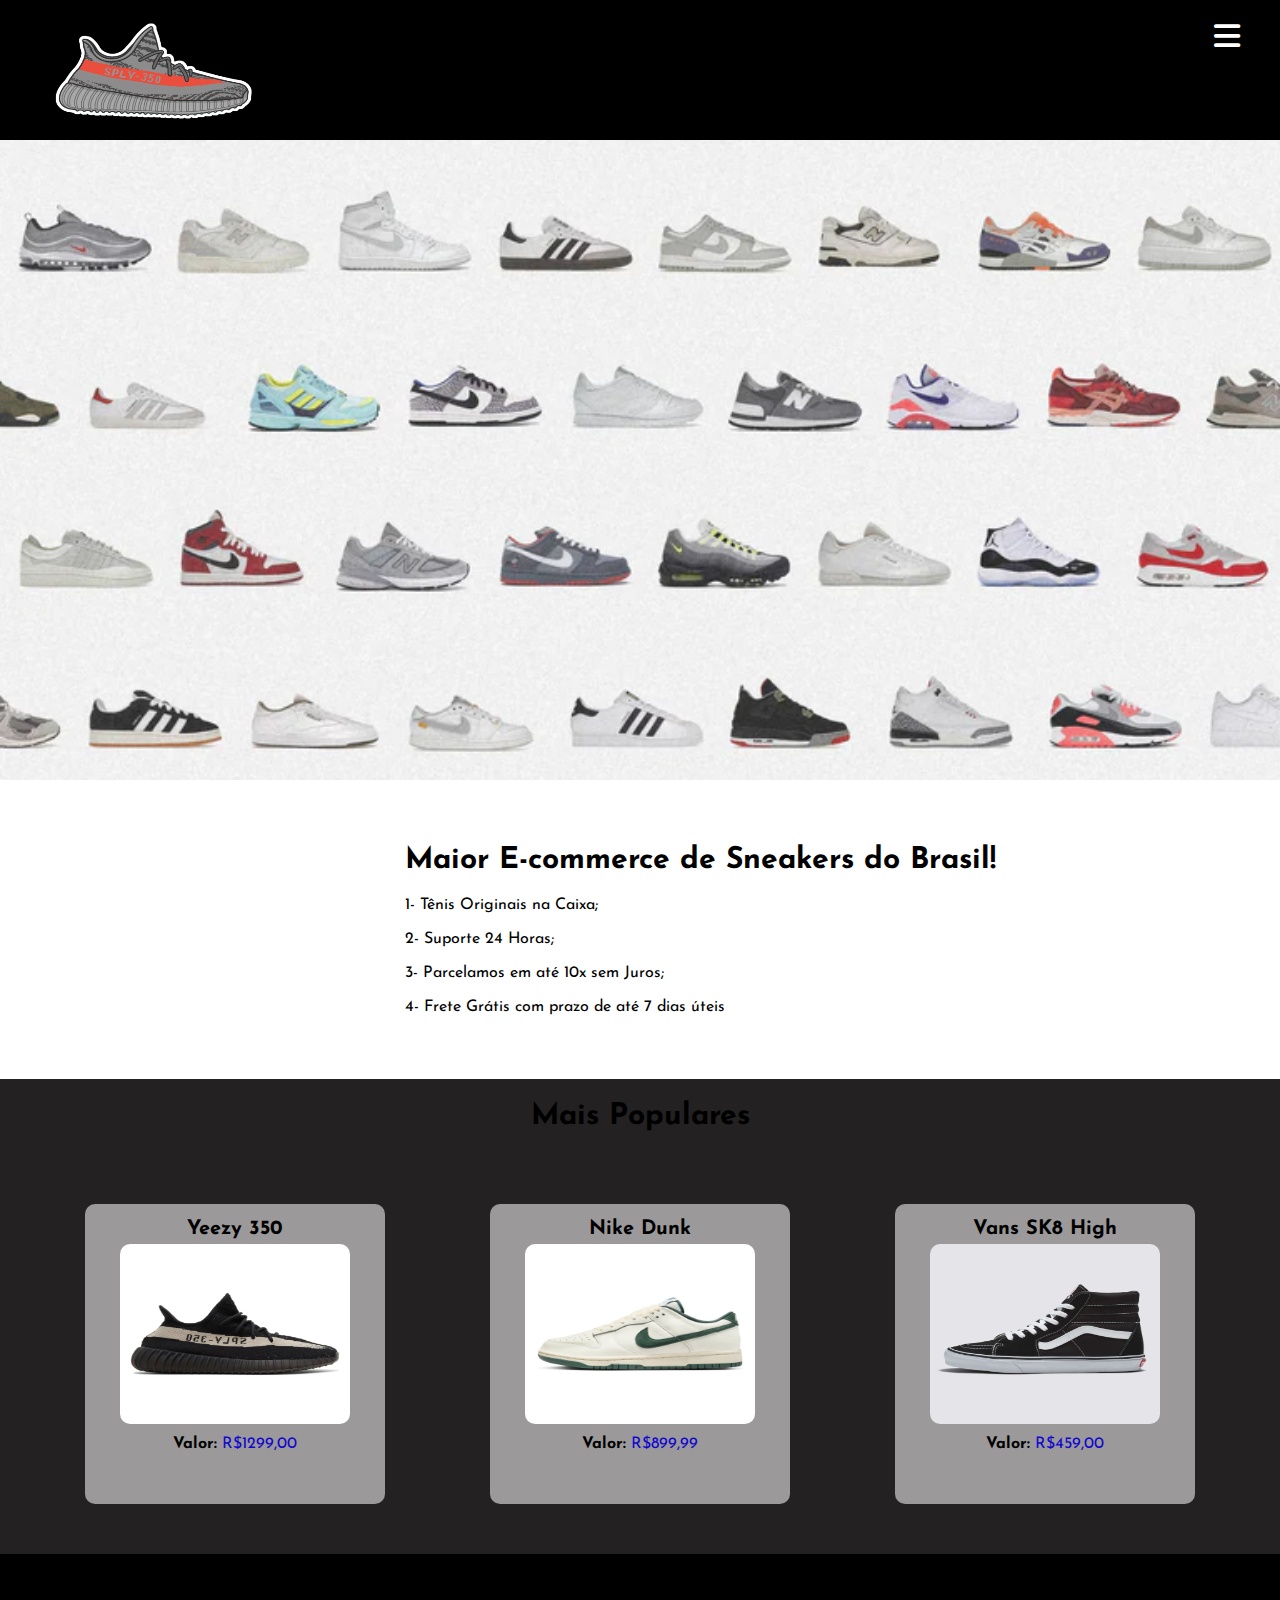
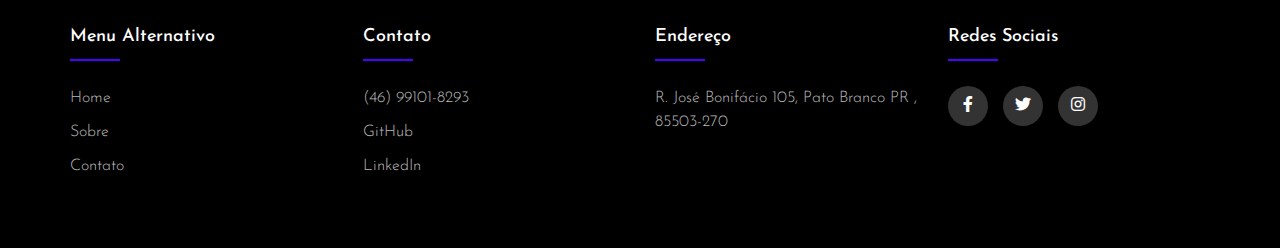
<file: SiteSneaker/Sneaker-main/index.html>
<!DOCTYPE html>
<html lang="pt-br">
    <head>
        <meta charset="UTF-8">
        <meta http-equiv="X-UA-Compatible" content="IE=edge">
        <meta name="viewport" content="width=device-width, initial-scale=1.0">
        <link rel="stylesheet" href="assets/style/index.css">
        <link rel="stylesheet" href="assets/style/menu.css">
        <link rel="stylesheet" href="https://stackpath.bootstrapcdn.com/font-awesome/4.7.0/css/font-awesome.min.css">
        <link rel="stylesheet" href="https://cdnjs.cloudflare.com/ajax/libs/font-awesome/6.0.0-beta2/css/all.min.css">
        <title>Argo Sneakers</title>
    </head>

    <body>
        <header>
            <nav>
                    <input type="checkbox" id="check">

                    <label for="check" class="checkbtn">
                        <i class="fa fa-bars"></i>
                    </label>

                    <img class="company" src="assets/image/logo.png" alt="Logo">
                    <ul>
                        <li><a href="index.html" class="menu-selecionado">Home</a></li>
                        
                        <li><a href="sobre.html">Sobre</a></li>
                        <li><a href="contato.html">Contato</a></li>
                    </ul>
            </nav>
        </header>

        <img class="fundo-carro" src="assets/image/sneaker.webp" alt="Sneaker">

        <div class="center">
            <div class="compra-online">
                <h3>Maior E-commerce de Sneakers do Brasil!</h3>
                <ul>
                    <li>1- Tênis Originais na Caixa;</li>
                
                    <li>2- Suporte 24 Horas;</li>
                
                    <li>3- Parcelamos em até 10x sem Juros;
                    </li>

                    <li>4- Frete Grátis com prazo de até 7 dias úteis
                    </li>
                </ul>
            </div>

        </div>
   
        </div>

        <div class="center back-color">

            <h3 class="padding15">Mais Populares</h3>

            <div class="colunas">
                <div class="border-ofertas">
                    <a href="#" target="-blank">
                        <h4>Yeezy 350</h4>
                        <img class="carros-info" src="assets/image/Adidas/yeezy.webp" alt="Yeezy">
                    </a>
                    <p><strong>Valor:</strong><s> R$1299,00</s></p>
                
                </div>
            </div>

            <div class="colunas">
                <div class="border-ofertas">
                    <a href="#" target="-blank">
                        <h4>Nike Dunk</h4>
                        <img class="carros-info" src="assets/image/Nike/dunk.webp" alt="Dunk">
                    </a>
                    <p><strong>Valor:</strong><s> R$899,99</s></p>
                    
                </div>
            </div>

            <div class="colunas">
                <div class="border-ofertas">
                    <a href="#" target="-blank">
                        <h4>Vans SK8 High</h4>
                        <img class="carros-info"  src="assets/image/Vans/sk8.webp" alt="SK8">
                    </a>
                    <p><strong>Valor:</strong><s> R$459,00</s></p>
                </div>
            </div>
        </div>

            <footer class="footer">
                <div class="container">
                    <div class="row">

                        <div class="footer-col">
                            <h4>Menu Alternativo</h4>
                            <p><a href="#">Home</a></p>
                            <p><a href="#">Sobre</a></p>
                            <p><a href="#">Contato</a></p>
                        </div>

                        <div class="footer-col">
                            <h4>Contato</h4>
                            <p><a class="no-click" href="#">(46) 99101-8293</a></p>
                            <p><a href="https://github.com/cantuvictor">GitHub</a></p>
                            <p><a href="https://www.linkedin.com/in/victor-cantu-2b85a52a2/">LinkedIn</a></p>
                        </div>

                        <div class="footer-col">
                            <h4>Endereço</h4>

                            <p><a class="no-click" href="#">R. José Bonifácio 105, Pato branco PR
                                , 85503-270</a></p>
                        </div>

                        <div class="footer-col">
                            <h4>Redes sociais</h4>
                            <div class="social-links">
                                <a href="https://www.facebook.com/" target="-blank"><i class="fab fa-facebook-f"></i></a>
                                <a href="https://twitter.com/" target="-blank"><i class="fab fa-twitter"></i></a>
                                <a href="https://www.instagram.com/" target="-blank"><i class="fab fa-instagram"></i></a>
                            </div>
                        </div>
                    </div>
                </div>
            </footer>  

    </body>

</html>
</file>
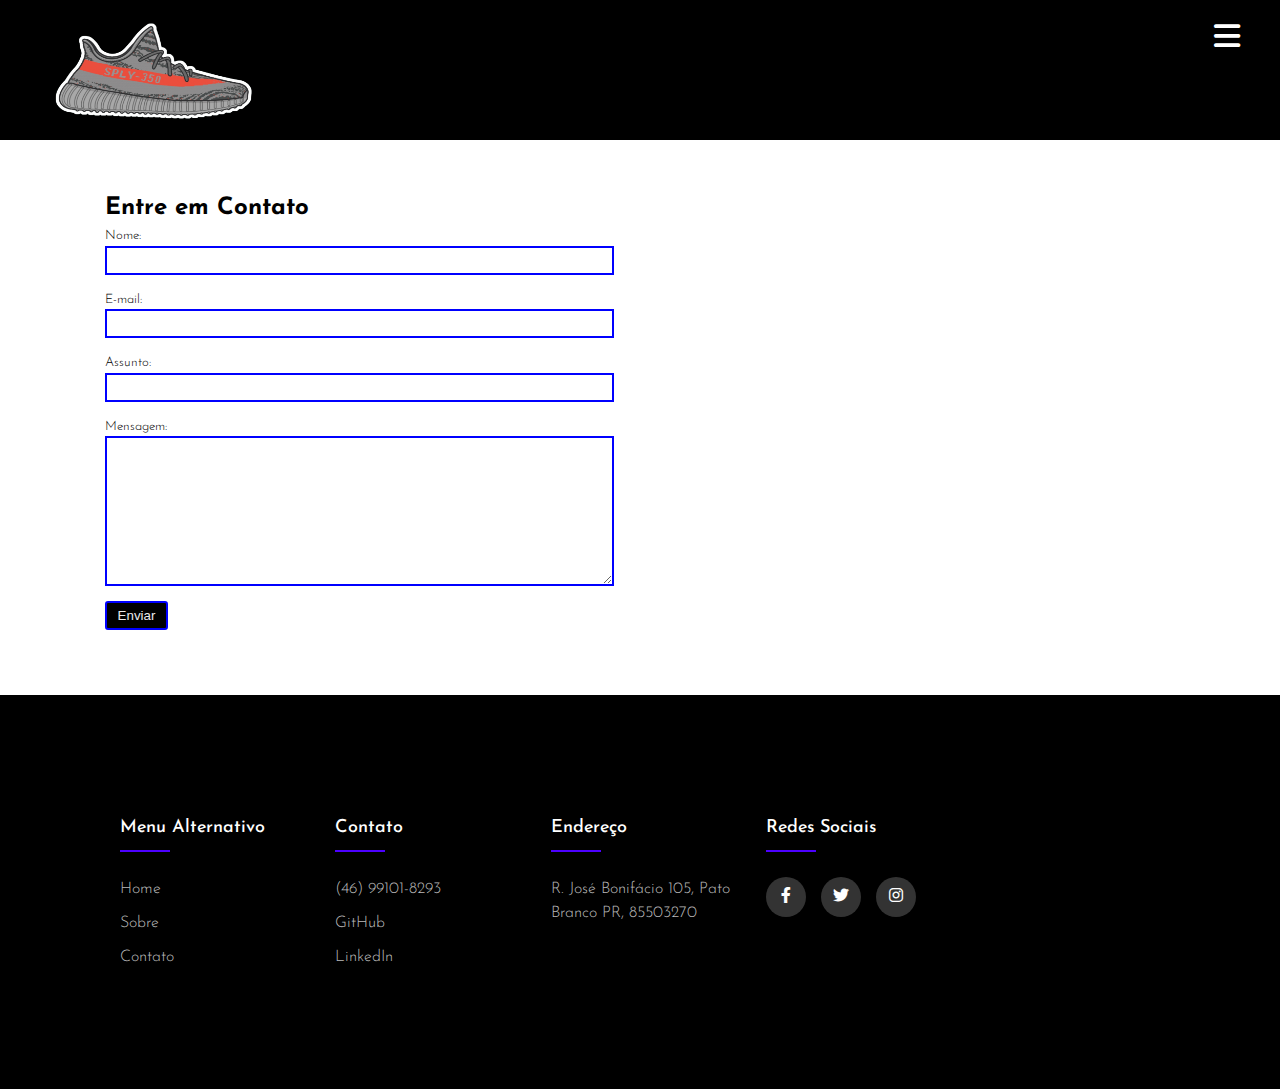
<file: SiteSneaker/Sneaker-main/contato.html>
<!DOCTYPE html>
<html lang="pt-br">
    <head>
        <meta charset="UTF-8">
        <meta http-equiv="X-UA-Compatible" content="IE=edge">
        <meta name="viewport" content="width=device-width, initial-scale=1.0">
        <link rel="stylesheet" href="assets/style/index.css">
        <link rel="stylesheet" href="assets/style/menu.css">
        <link rel="stylesheet" href="assets/style/contato.css">
        <link rel="stylesheet" href="https://stackpath.bootstrapcdn.com/font-awesome/4.7.0/css/font-awesome.min.css">
        <link rel="stylesheet" href="https://cdnjs.cloudflare.com/ajax/libs/font-awesome/6.0.0-beta2/css/all.min.css">
        <title>Argo Sneakers</title>
    </head>

    <body>
        <header>
            <nav>
                    <input type="checkbox" id="check">

                    <label for="check" class="checkbtn">
                        <i class="fa fa-bars"></i>
                    </label>

                    <img class="company" src="assets/image/logo.png" alt="Logo">
                    <ul>
                        <li><a href="index.html">Home</a></li>
                        <li><a href="sobre.html">Sobre</a></li>
                        <li><a href="contato.html" class="menu-selecionado">Contato</a></li>
                    </ul>
            </nav>
        </header>

        <div class="container">
            <div class="contato">
                <h2>Entre em Contato</h2>
                <form>
                    <label for="nome">Nome:</label>
                    <input type="text" id="nome" name="nome">
                    <label for="email">E-mail:</label>
                    <input type="email" id="email" name="email">
                    <label for="assunto">Assunto:</label>
                    <input type="text" id="assunto" name="assunto">
                    <label for="mensagem">Mensagem:</label>
                    <textarea id="mensagem" name="mensagem"></textarea>
                    <input type="submit" class="botao" value="Enviar">
                </form>
            </div>
            <div class="mapa">
            </div>
        </div>

            <footer class="footer">
                <div class="container">
                    <div class="row">

                        <div class="footer-col">
                            <h4>Menu Alternativo</h4>
                            <p><a href="#">Home</a></p>
                            <p><a href="#">Sobre</a></p>
                            <p><a href="#">Contato</a></p>
                        </div>

                        <div class="footer-col">
                            <h4>Contato</h4>
                            <p><a class="no-click" href="#">(46) 99101-8293</a></p>
                            <p><a href="https://github.com/cantuvictor">GitHub</a></p>
                            <p><a href="https://www.linkedin.com/in/victor-cantu-2b85a52a2/">LinkedIn</a></p>
                        </div>

                        <div class="footer-col">
                            <h4>Endereço</h4>

                            <p><a class="no-click" href="#">R. José Bonifácio 105, Pato branco PR, 85503270</a></p>
                        </div>

                        <div class="footer-col">
                            <h4>Redes sociais</h4>
                            <div class="social-links">
                                <a href="https://www.facebook.com/" target="-blank"><i class="fab fa-facebook-f"></i></a>
                                <a href="https://twitter.com/" target="-blank"><i class="fab fa-twitter"></i></a>
                                <a href="https://www.instagram.com/" target="-blank"><i class="fab fa-instagram"></i></a>
                            </div>
                        </div>
                    </div>
                </div>
            </footer>  
    </body>

</html>
</file>
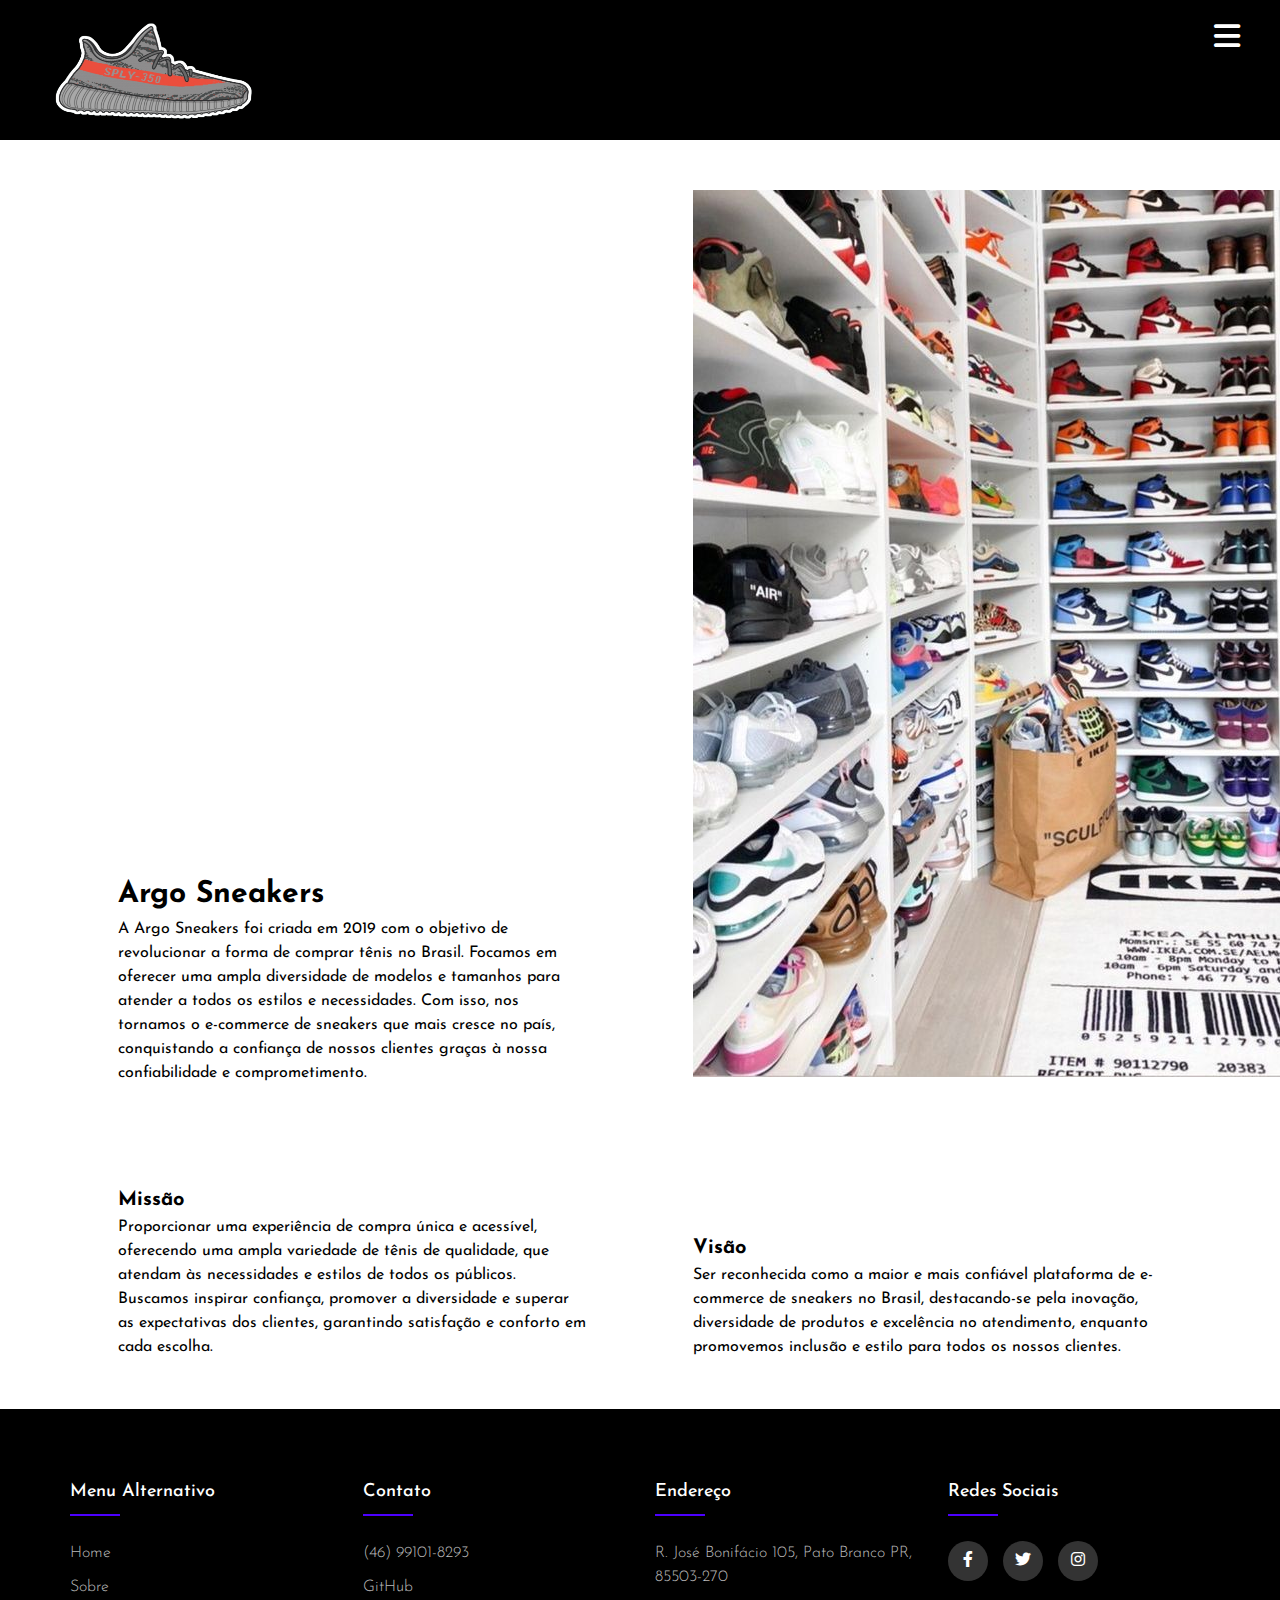
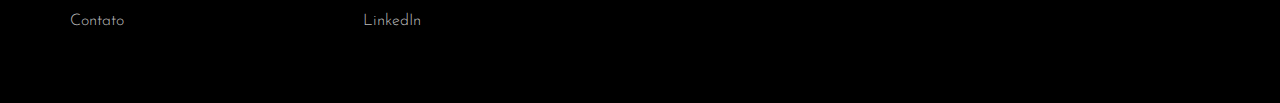
<file: SiteSneaker/Sneaker-main/sobre.html>
<!DOCTYPE html>
<html lang="pt-br">
    <head>
        <meta charset="UTF-8">
        <meta http-equiv="X-UA-Compatible" content="IE=edge">
        <meta name="viewport" content="width=device-width, initial-scale=1.0">
        <link rel="stylesheet" href="assets/style/menu.css">
        <link rel="stylesheet" href="assets/style/sobre.css">
        <link rel="stylesheet" href="https://stackpath.bootstrapcdn.com/font-awesome/4.7.0/css/font-awesome.min.css">
        <link rel="stylesheet" href="https://cdnjs.cloudflare.com/ajax/libs/font-awesome/6.0.0-beta2/css/all.min.css">
        <title>Argo Sneakers</title>
    </head>

    <body>
        <header>
            <nav>
                    <input type="checkbox" id="check">

                    <label for="check" class="checkbtn">
                        <i class="fa fa-bars"></i>
                    </label>

                    <img class="company" src="assets/image/logo.png" alt="Logo">
                    <ul>
                        <li><a href="index.html">Home</a></li>
                        <li><a href="sobre.html" class="menu-selecionado">Sobre</a></li>
                        <li><a href="contato.html">Contato</a></li>
                    </ul>
            </nav>
        </header>

        <div class="center">
            <div class="sobre-info">
                <h3>Argo Sneakers</h3>
                <p>
                    A Argo Sneakers foi criada em 2019 com o objetivo de revolucionar a forma de comprar tênis no Brasil. Focamos em oferecer uma ampla diversidade de modelos e tamanhos para atender a todos os estilos e necessidades. Com isso, nos tornamos o e-commerce de sneakers que mais cresce no país, conquistando a confiança de nossos clientes graças à nossa confiabilidade e comprometimento.
                </p>
            </div>

            <div class="sobre-info">
                <img class="logo-caldato-motores" src="assets/image/tenis.jpg" alt="Logo BMW">
            </div>
        </div>

        <div class="center">
            <div class="sobre-info">
                <h4>Missão</h4>
                <p>
                    Proporcionar uma experiência de compra única e acessível, oferecendo uma ampla variedade de tênis de qualidade, que atendam às necessidades e estilos de todos os públicos. Buscamos inspirar confiança, promover a diversidade e superar as expectativas dos clientes, garantindo satisfação e conforto em cada escolha.
                </p>
            </div>

            <div class="sobre-info">
                <h4>Visão</h4>
                <p>
                    Ser reconhecida como a maior e mais confiável plataforma de e-commerce de sneakers no Brasil, destacando-se pela inovação, diversidade de produtos e excelência no atendimento, enquanto promovemos inclusão e estilo para todos os nossos clientes. 
                </p>
            </div>
        </div>

            <footer class="footer">
                <div class="container">
                    <div class="row">

                        <div class="footer-col">
                            <h4>Menu Alternativo</h4>
                            <p><a href="#">Home</a></p>
                            <p><a href="#">Sobre</a></p>
                            <p><a href="#">Contato</a></p>
                        </div>

                        <div class="footer-col">
                            <h4>Contato</h4>
                            <p><a class="no-click" href="#">(46) 99101-8293</a></p>
                            <p><a href="https://github.com/cantuvictor">GitHub</a></p>
                            <p><a href="https://www.linkedin.com/in/victor-cantu-2b85a52a2/">LinkedIn</a></p>
                        </div>

                        <div class="footer-col">
                            <h4>Endereço</h4>

                            <p><a class="no-click" href="#">R. José Bonifácio 105,
                                Pato branco PR, 85503-270</a></p>
                        </div>

                        <div class="footer-col">
                            <h4>Redes sociais</h4>
                            <div class="social-links">
                                <a href="https://www.facebook.com/" target="-blank"><i class="fab fa-facebook-f"></i></a>
                                <a href="https://twitter.com/" target="-blank"><i class="fab fa-twitter"></i></a>
                                <a href="https://www.instagram.com/" target="-blank"><i class="fab fa-instagram"></i></a>
                            </div>
                        </div>
                    </div>
                </div>
            </footer>  

    </body>

</html>
</file>
<file: SiteSneaker/Sneaker-main/assets/style/index.css>
h3 {
    font-size: 30px;
    text-align: center; 
    white-space: nowrap; 
    margin: 0 auto; 
}

.fundo-carro {
    width: 100%;
}

.colunas {
    display: inline-block;
    margin: 50px;
}

.compra-online {
    width: 470px;
    display: inline-block;
    margin: 50px auto; 
    text-align: center;
}

.compra-online ul {
    text-align: left; /
}

.compra-online ul li {
    margin: 10px 0px;
}

.nossas-marcas {
    width: 500px;
    display: inline-block;
    margin: 50px;
    text-align: left;
}

.back-color {
    background-color: rgb(35, 33, 33);
}

.carros-info {
    width: 230px;
    height: 180px;
    border-radius: 10px;
}

.border-ofertas {
    background: rgb(155, 153, 153);
    border-radius: 10px;
    padding: 10px;
    height: 300px;
    width: 300px;
}

a.botao,
input.botao {
    background: #000;
    padding: 5px 10px;
    border-radius: 3px;
    color: #ebebeb;
    cursor: pointer;
    margin: 5px 0;
    display: inline-block;
    border: none;
}

a.botao:hover,
input.botao:hover {
    background: #fff;
    padding: 5px 10px;
    border-radius: 3px;
    color: #000;
    cursor: pointer;
    margin: 5px 0;
    display: inline-block;
    border: none;
}

s {
    color: rgb(16, 6, 209);
}

.padding15 {
    padding: 15px;
}

.border-ofertas a h4 {
    color: #000;
    font-size: 20px;
}

@media (max-width: 900px) {
    .compra-online {
        width: 300px;
        display: block;
    }


    h3 {
        font-size: 20px;
    }
}

@media (min-width: 1500px) {
    .border-ofertas {
        background: rgb(155, 153, 153);
        border-radius: 10px;
        padding: 10px;
        height: 350px;
        width: 350px;
    }

    .carros-info {
        width: 280px;
        height: 230px;
        border-radius: 10px;
    }

    a.botao,
    input.botao {
        font-size: 18px;
    }

    .border-ofertas a h4 {
        color: #000;
        font-size: 20px;
    }

    .border-ofertas p {
        font-size: 20px;
    }
}

@media (max-width: 500px) {
    .colunas {
        display: inline-block;
        margin: 30px;
    }
}
</file>
<file: SiteSneaker/Sneaker-main/assets/style/menu.css>
/* Seção Geral */
        *{
            margin: 0;
            padding: 0;
            border: 0;
            text-decoration: none;
            list-style: none;
            box-sizing: border-box;
        }

        .center{
            text-align: center;
        }

        body{
            font-family: Arial, Helvetica, sans-serif;
            line-height: 1.5;
            background-color: #fff;
            font-family: Jose;
        }

        @font-face {
            font-family: Jose;
            src: url(JosefinSans-VariableFont_wght.ttf);
        }



            .menu-selecionado{
                text-decoration: line-through;
            }

            nav{
                background-color: black;
                width: 100%;
                height: 140px;
            }

            .company{
                margin: 12px 50px;
                line-height: 80px; 
                width: 210px;
                height: 115px;             
            }

            nav ul{
                float: right;
                margin-right: 40px;
            }

            nav ul li{
                display: inline-block;
                padding: 0 30px;
                line-height: 130px;
            }

            nav ul li a{
                color: #fff;
                font-size: 18px;
                text-decoration: none;
                text-transform: uppercase;
                padding: 10px 20px;
                margin: 40px 0;
                letter-spacing: 2px;
            }

            header nav ul li a:hover{
                color: rgb(76, 0, 255);
            }

            .checkbtn{
                color: white;
                float: right;
                font-size: 30px;
                margin-right: 40px;
                cursor: pointer;
                line-height: 80px;
                display: none;
            }

            #check{
                display: none;
            }

            @media(max-width: 952px){
                .company{
                width: 260px;
                height: 150px;
                padding-left: 40px;
                }

                nav ul li a{
                    font-size: 16px;
                }
            }

            @media(max-width: 1320px){
                .checkbtn{
                    display: block;
                }

                nav ul{
                    position: fixed;
                    width: 100%;
                    height: 100vh;
                    background-color: #222;
                    border-top: 1px solid rgb(76, 0, 255);
                    border-left: 1px solid rgb(76, 0, 255);
                    top: 80px;
                    left: 100%;
                    text-align: center;
                    transition: all 0.5s;
                }

                nav ul li{
                    display: block;
                    line-height: 30px;
                    margin: 50px 0;
                }

                nav ul li a{
                    color: white;
                    font-size: 20px;
                    font-weight: bold;
                }

                #check:checked ~ ul{
                    left: 0;
                }
            }

        
        .container{
            max-width: 1170px;
            margin: auto;
        }

        .footer{
            background-color: #000000;
            padding: 70px 0;
        }

        .row{
            display: flex;
            flex-wrap: wrap;
        }

        .footer-col{
            width: 25%;
            padding: 0 15px;
        }

        .footer-col h4{
            font-size: 18px;
            color: #fff;
            text-transform: capitalize;
            margin-bottom: 35px;
            font-weight: 500;
            position: relative;
        }

        .footer-col h4::before{
            content: '';
            position: absolute;
            left: 0;
            bottom: -10px;
            background-color: rgb(76, 0, 255);
            height: 2px;
            box-sizing: border-box;
            width: 50px;
        }

        .footer-col p:not(:last-child){
            margin-bottom: 10px;
        }

        .footer-col p a{
            font-size: 16px;
            text-transform: capitalize;
            color: #fff;
            text-decoration: none;
            font-weight: 300;
            color: #bbb;
            display: block;
            transition: all 0.3s ease;
        }

        .footer-col p a:hover{
            color: #fff;
            padding-left: 8px;
        }

        .footer-col .social-links a{
            display: inline-block;
            height: 40px;
            width: 40px;
            background-color: rgba(255, 255, 255, 0.2);
            margin: 0 10px 10px 0;
            text-align: center;
            line-height: 40px;
            border-radius: 50%;
            color: #fff;
            transition: all 0.5s ease;
        }

        .footer-col .social-links a:hover{
            color: #24262b;
            background-color: rgb(76, 0, 255);
        }

        .no-click{
            cursor: unset;
        }

        @media(max-width: 767px){
            .footer-col{
                width: 50%;
                margin-bottom: 30px;
            }
        }

        @media(max-width: 576px){
            .footer-col{
                width: 100%;
            }
        }
        
        @media (max-width: 600px) {
            .company{
                width: 205px;
                height: 110px;             
            }
        }

        @media (max-width: 375px) {
            .company{
                width: 170px;
                height: 90px;             
            }
        }
</file>
<file: SiteSneaker/Sneaker-main/assets/style/contato.css>
.mapa {
    width: 480px;
}

.contato {
    flex: 1; 
    margin-right: 20px; 
}

.container {
    display: flex;
    align-items: flex-start;
    justify-content: flex-start; 
    padding: 50px; 
    gap: 40px; 
}

.contato label {
    display: block;
    font-size: 13px;
    font-weight: 300;
}

a.botao:hover, input.botao:hover {
    background: #fff;
    border: 1px solid rgb(16, 6, 209);
}

.contato input, .contato textarea {
    display: block;
    margin-bottom: 15px;
    padding: 5px 2%;
    width: 96%;
    border: 2px solid blue; 
}

.contato textarea {
    height: 150px;
}

.contato input.botao {
    width: auto;
}


.contato input:hover, .contato textarea:hover {
    border-color: darkblue; 
}

.contato input:focus, .contato textarea:focus {
    border-color: royalblue;
    outline: none; 
}


@media (max-width: 500px) {
    .mapa {
        width: 260px;
    }

    .contato {
        margin-right: 0; 
    }

    .container {
        flex-direction: column; 
        padding: 20px; 
        gap: 20px; 
    }

    .contato label {
        display: block;
        font-size: 13px;
        font-weight: 200;
    }

    .contato input, .contato textarea {
        display: block;
        margin-bottom: 12px;
        padding: 3px 2%;
        width: 90%;
        border: 2px solid blue; 
    }

    .contato textarea {
        height: 130px;
    }

    .contato input.botao {
        width: auto;
    }
}

@media (max-width: 400px) {
    .contato label {
        display: block;
        font-size: 13px;
        font-weight: 100;
    }

    .contato input, .contato textarea {
        display: block;
        margin-bottom: 12px;
        padding: 3px 2%;
        width: 75%;
        border: 2px solid blue; 
    }

    .contato textarea {
        height: 110px;
    }

    .contato input.botao {
        width: auto;
    }

    .mapa {
        width: 200px;
    }

    .container {
        padding: 10px; 
        gap: 15px; 
    }
}
</file>
<file: SiteSneaker/Sneaker-main/assets/style/sobre.css>
.logo-matheus-motors{
        width: 400px;
    }

    .sobre-info{
        width: 470px;
        display: inline-block;
        margin: 50px;
        text-align: left;
    }

    h3{
        font-size: 30px;
    }

    h4{
        font-size: 20px;
    }

    @media (max-width: 900px) {
        .sobre-info{
            width: 300px;
            display: block;
        }

        .logo-matheus-motors{
            width: 250px;
        }

        h3{
            font-size: 20px;
        }
                

    }

    @media (max-width: 600px) {
        .sobre-info{
            width: 250px;
            display: block;
        }

        .logo-matheus-motors{
            width: 200px;
        }

        h3{
            font-size: 20px;
        }
    }
</file>
